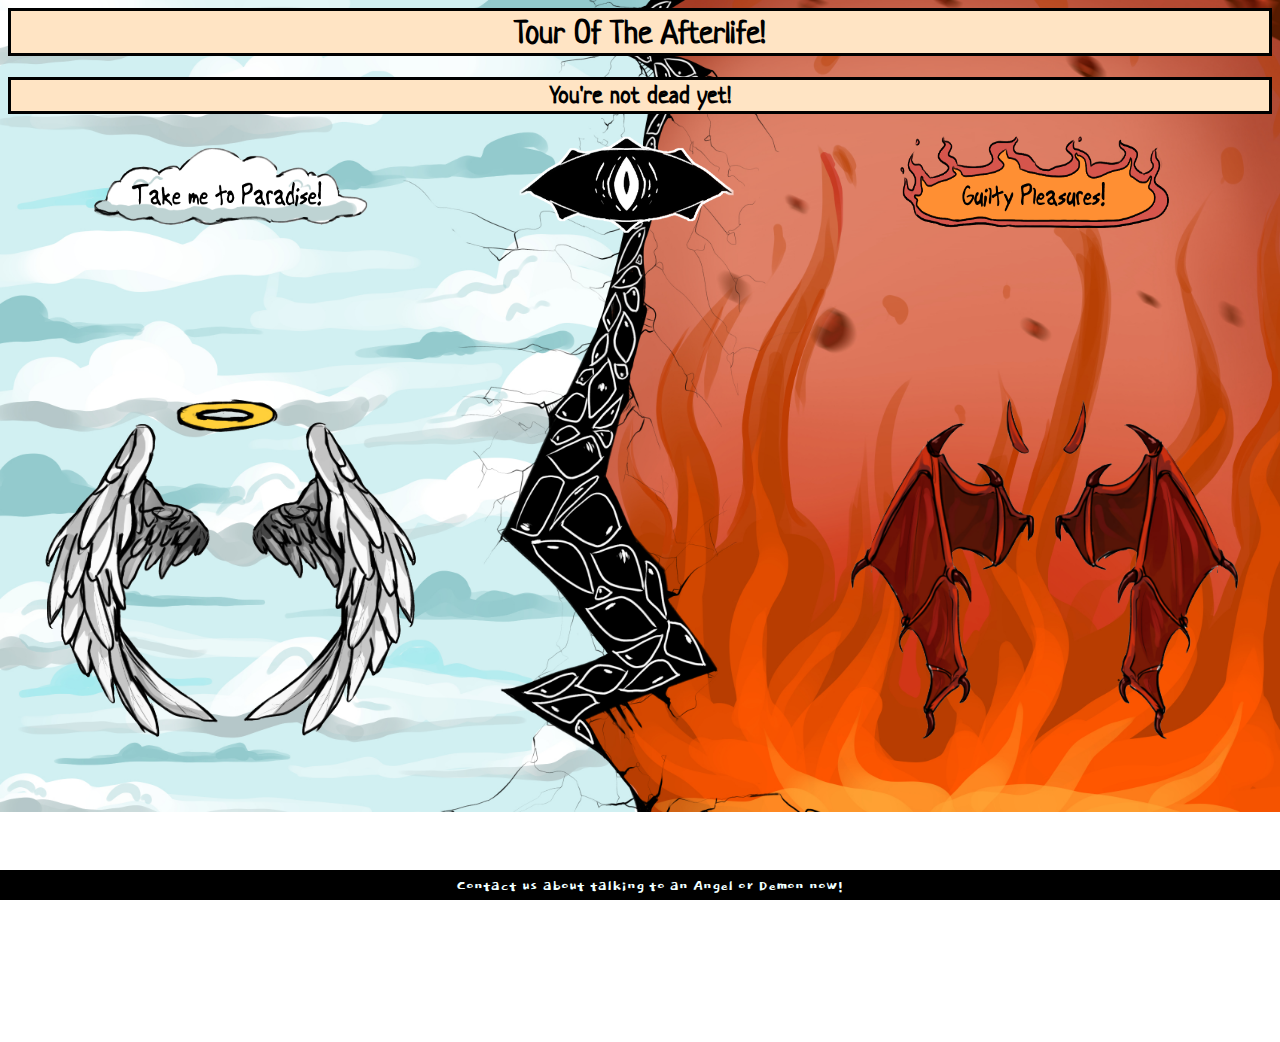
<file: index.html>
<body>
<head>
  <title>AfterLife Tour</title>

</head>
  <link rel="preconnect" href="https://fonts.googleapis.com">
<link rel="preconnect" href="https://fonts.gstatic.com" crossorigin>
<link href="https://fonts.googleapis.com/css2?family=Gloria+Hallelujah&family=Neucha&display=swap" rel="stylesheet"> 

<link rel="preconnect" href="https://fonts.googleapis.com">
<link rel="preconnect" href="https://fonts.gstatic.com" crossorigin>
<link href="https://fonts.googleapis.com/css2?family=Dokdo&family=Gloria+Hallelujah&family=Neucha&display=swap" rel="stylesheet">

  <div width="100%" style="text-align:center;">
    <h1>Tour Of The Afterlife!</h1>
    <link href="css/style.css" rel = "stylesheet" text = "text/css">
  </div>

    <h2 width="100%" style="text-align:center;">You're not dead yet!</h2>

    <div class="grid-container">
      <div class='paradise'><a href="paradise.html"><img src="./images/cloudText.png" class="cloudText"></a></div>
  <div id='other'><a href="cursed.html"><img src="./images/otherEye.png" class="otherEye"></a></div> 
  <div id='hell'><a href="hell.html"><img src="./images/fireText.png" class="fireText"></a></div> 
  <div id='heavenWings'><img src="./images/angelWings.png" class="angelWings"></div>
  <div id='placeholder'></div>
  <div id='hellWings'> <img src="./images/devilWings.png" class="devilWings"></div>
    </div>
      
      <div id="footer">
         Contact us about talking to an Angel or Demon now!
    </div>
  </body>
</file>
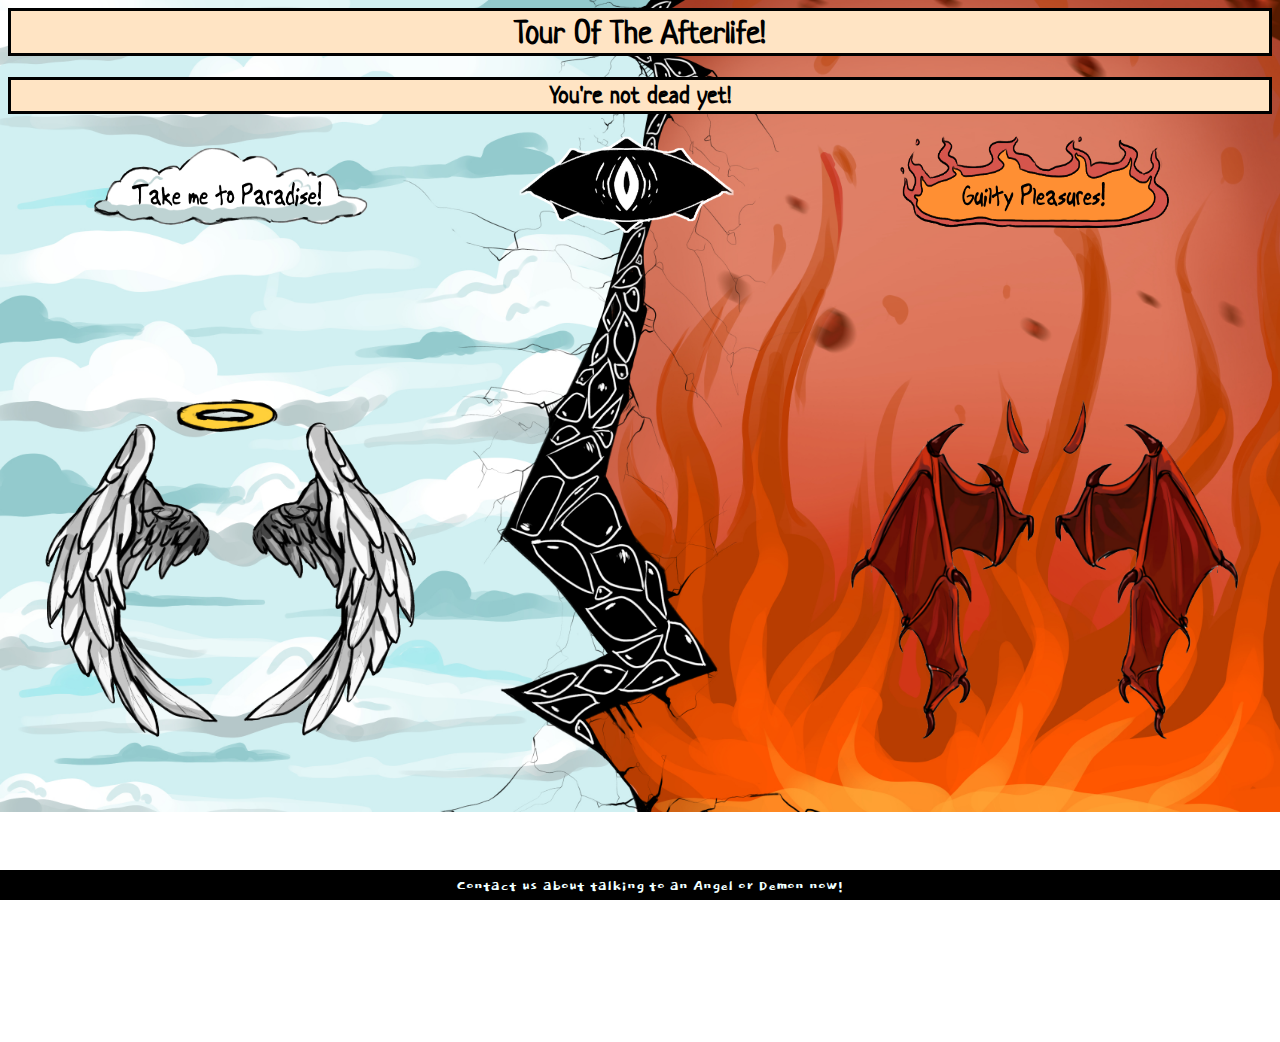
<file: Html and CSS/index.html>
<body>

  <link rel="preconnect" href="https://fonts.googleapis.com">
<link rel="preconnect" href="https://fonts.gstatic.com" crossorigin>
<link href="https://fonts.googleapis.com/css2?family=Gloria+Hallelujah&family=Neucha&display=swap" rel="stylesheet"> 

<link rel="preconnect" href="https://fonts.googleapis.com">
<link rel="preconnect" href="https://fonts.gstatic.com" crossorigin>
<link href="https://fonts.googleapis.com/css2?family=Dokdo&family=Gloria+Hallelujah&family=Neucha&display=swap" rel="stylesheet">

  <div width="100%" style="text-align:center;">
    <h1>Tour Of The Afterlife!</h1>
    <link href="css/style.css" rel = "stylesheet" text = "text/css">
  </div>

    <h2 width="100%" style="text-align:center;">You're not dead yet!</h2>

    <div class="grid-container">
      <div class='paradise'><a href="paradise.html"><img src="./images/cloudText.png" class="cloudText"></a></div>
  <div id='other'><a href="cursed.html"><img src="./images/otherEye.png" class="otherEye"></a></div> 
  <div id='hell'><a href="hell.html"><img src="./images/fireText.png" class="fireText"></a></div> 
  <div id='heavenWings'><img src="./images/angelWings.png" class="angelWings"></div>
  <div id='placeholder'></div>
  <div id='hellWings'> <img src="./images/devilWings.png" class="devilWings"></div>
    </div>
      
      <div id="footer">
         Contact us about talking to an Angel or Demon now!
    </div>
  </body>
</file>
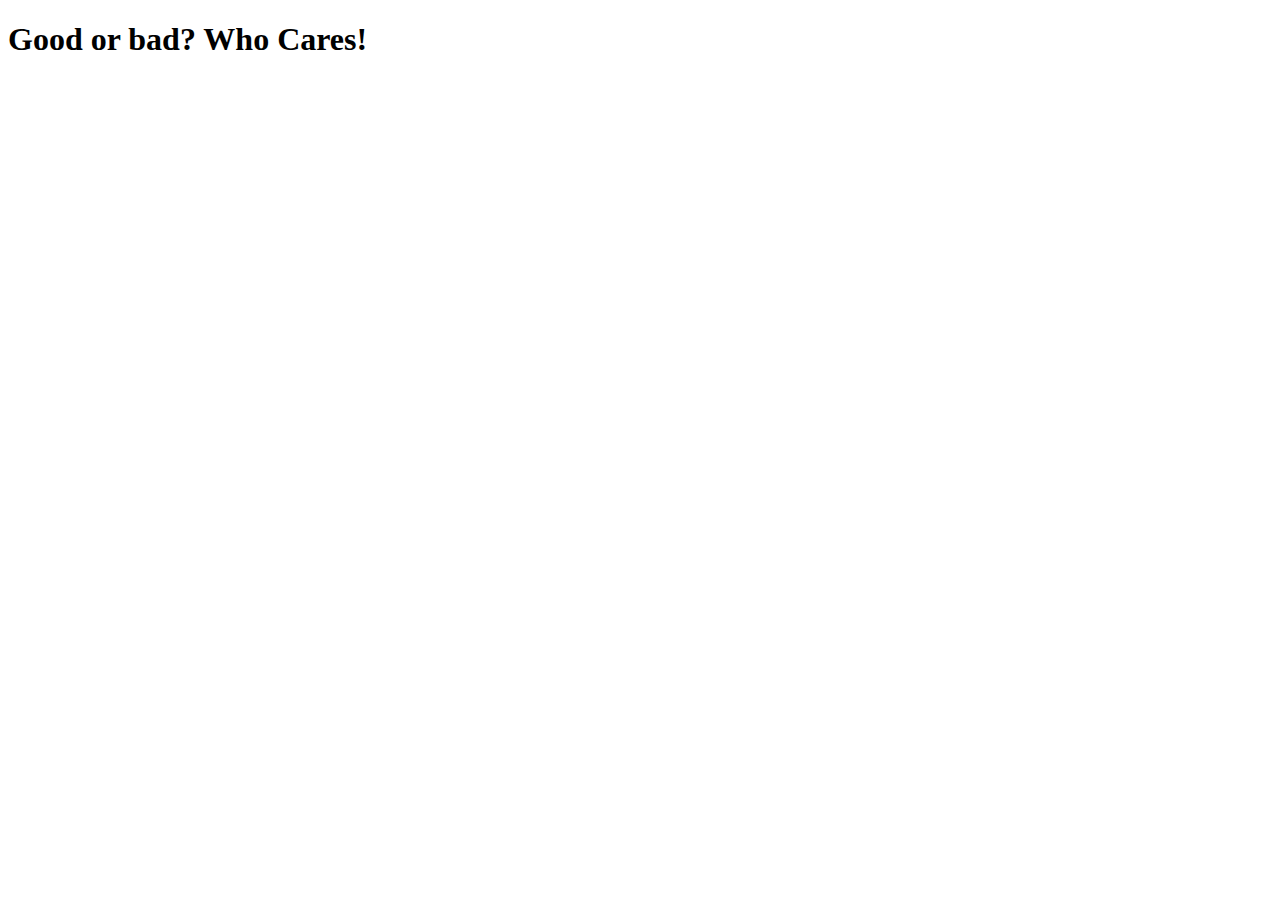
<file: Html and CSS/hell.html>
<!DOCTYPE html>
<html lang="en">
<head>
    <meta charset="UTF-8">
    <meta http-equiv="X-UA-Compatible" content="IE=edge">
    <meta name="viewport" content="width=device-width, initial-scale=1.0">
    <title>Document</title>
</head>
<body>
    <h1>Good or bad? Who Cares!</h1>
</body>
</html>
</file>
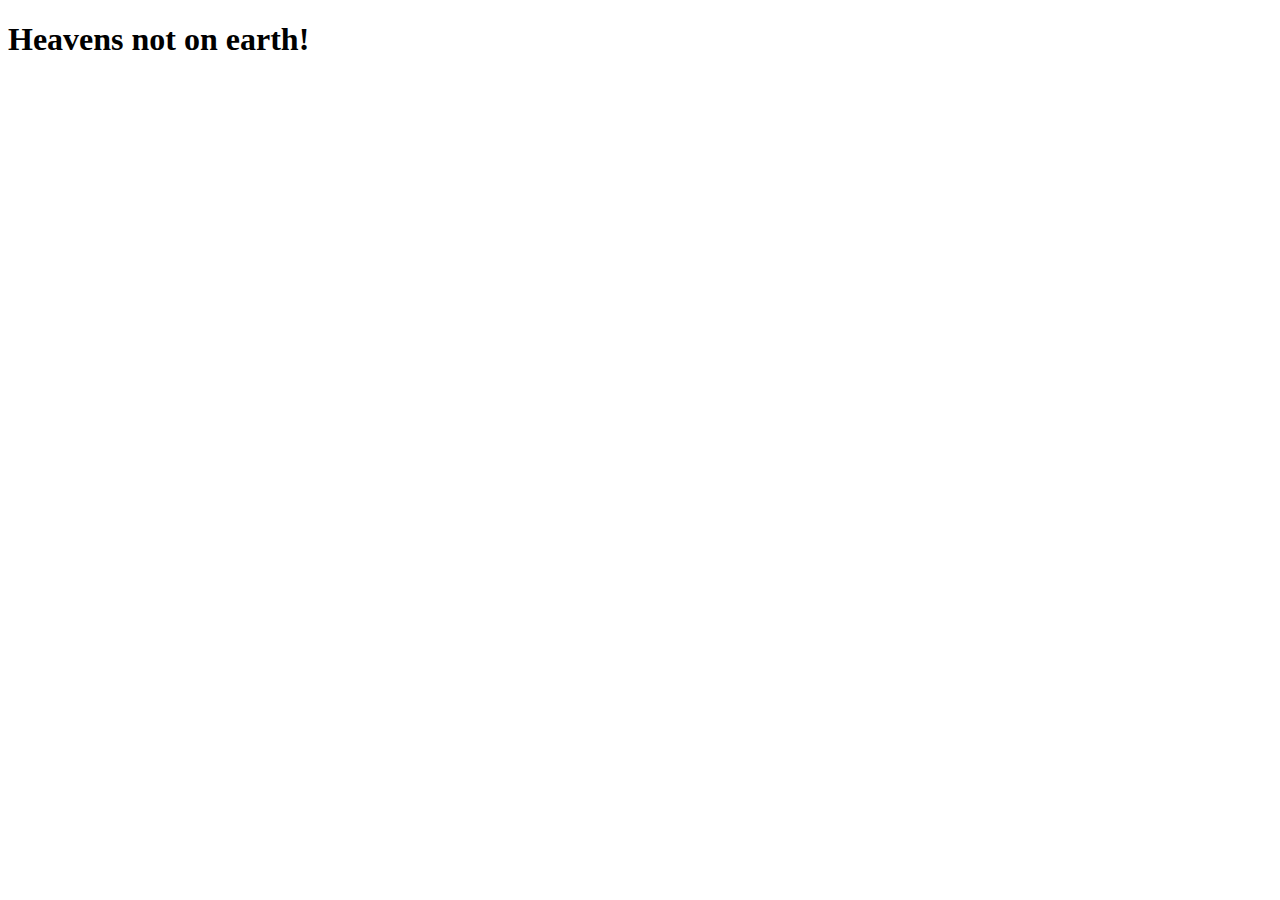
<file: Html and CSS/paradise.html>
<!DOCTYPE html>
<html lang="en">
<head>
    <meta charset="UTF-8">
    <meta http-equiv="X-UA-Compatible" content="IE=edge">
    <meta name="viewport" content="width=device-width, initial-scale=1.0">
    <title>Document</title>
</head>
<body>
<h1>Heavens not on earth!</h1>
    
</body>
</html>
</file>
<file: css/style.css>
body {
    background-image: url("../images/websitebackground.jpg");
    background-repeat: no-repeat; 
    background-size: 100%;
    cursor: url("../images/skeletonMouse.png"),auto; 
   }
div{
    text-align:center
}
.grid-container {
    display: grid;
    grid-template-columns: auto auto auto;
    grid-template-rows: auto auto auto;
    height: 100vh;
    font-family: 'Neucha', cursive;
    font-size: x-large; 

    
  }

  a:link {
    text-decoration: none;
  }

  a {

    color: black

  }

  .angelWings {
    width: 400px;
    height: 400px; 
  }

  .devilWings {
    width: 400px;
    height: 400px; 
  }

  .cloudText {
    width: 300px;
    height: 100px; 
  }

  .fireText {
    width: 300px;
    height: 100px; 
  }

  .otherEye{
    width: 300px;
    height: 100px; 
  }

#footer {
    position:fixed;
    padding: 5px 10px 10px 10px;
    bottom:0%;
    left: 0;
    width: 100%;;
    height: 15px; 
    background:rgb(0, 0, 0);
    font-family: 'Dokdo', cursive;
    font-size: large;
    color: azure;
 }

 h1 {
    border: rgb(0, 0, 0) 3px solid;
    background-color: bisque;
    font-family: 'Neucha', cursive;
  } 

  h2 {
    border: rgb(0, 0, 0) 3px solid;
    background-color: bisque;
    font-family: 'Neucha', cursive;
  }

  h3{
    font-family: 'Neucha', cursive;
  }
</file>
<file: Html and CSS/css/style.css>
body {
    background-image: url("../images/websitebackground.jpg");
    background-repeat: no-repeat; 
    background-size: 100%;
    cursor: url("../images/skeletonMouse.png"),auto; 
   }
div{
    text-align:center
}
.grid-container {
    display: grid;
    grid-template-columns: auto auto auto;
    grid-template-rows: auto auto auto;
    height: 100vh;
    font-family: 'Neucha', cursive;
    font-size: x-large; 

    
  }

  a:link {
    text-decoration: none;
  }

  a {

    color: black

  }

  .angelWings {
    width: 400px;
    height: 400px; 
  }

  .devilWings {
    width: 400px;
    height: 400px; 
  }

  .cloudText {
    width: 300px;
    height: 100px; 
  }

  .fireText {
    width: 300px;
    height: 100px; 
  }

  .otherEye{
    width: 300px;
    height: 100px; 
  }

#footer {
    position:fixed;
    padding: 5px 10px 10px 10px;
    bottom:0%;
    left: 0;
    width: 100%;;
    height: 15px; 
    background:rgb(0, 0, 0);
    font-family: 'Dokdo', cursive;
    font-size: large;
    color: azure;
 }

 h1 {
    border: rgb(0, 0, 0) 3px solid;
    background-color: bisque;
    font-family: 'Neucha', cursive;
  } 

  h2 {
    border: rgb(0, 0, 0) 3px solid;
    background-color: bisque;
    font-family: 'Neucha', cursive;
  }

  h3{
    font-family: 'Neucha', cursive;
  }
</file>
